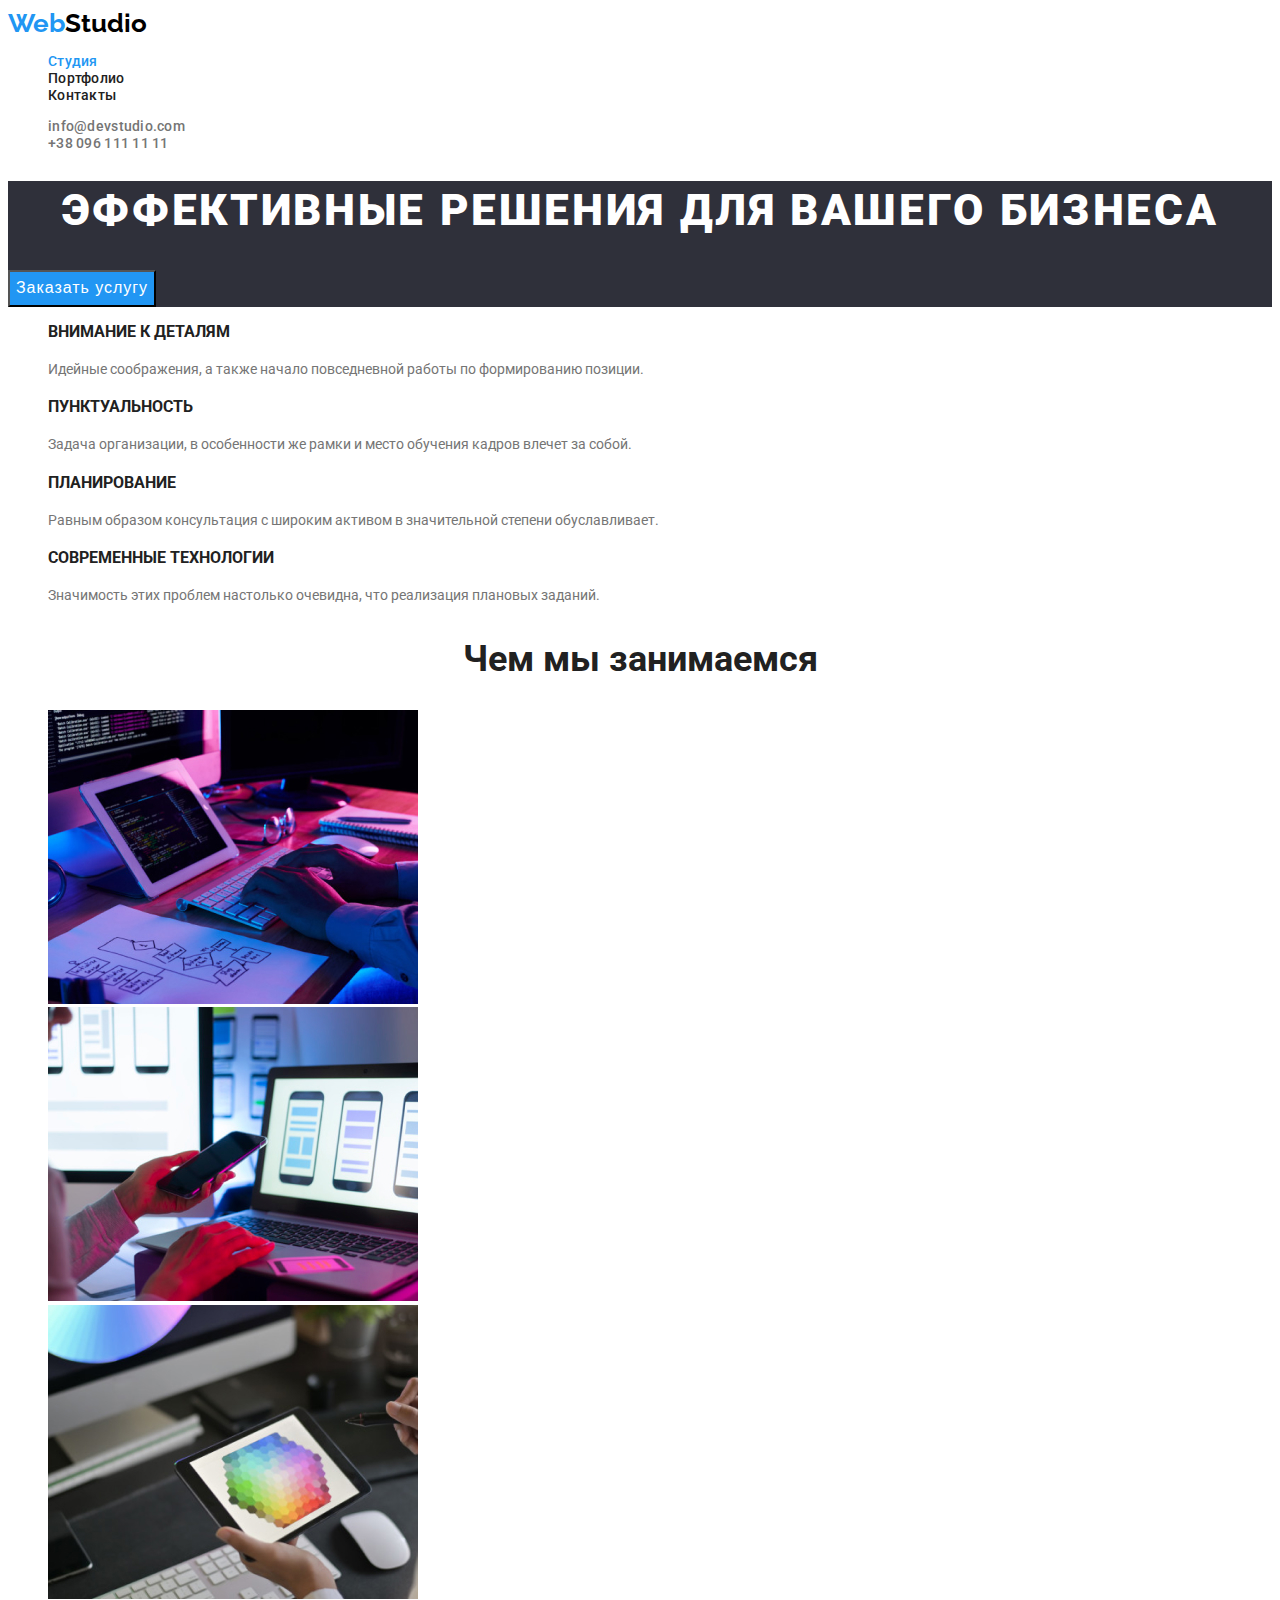
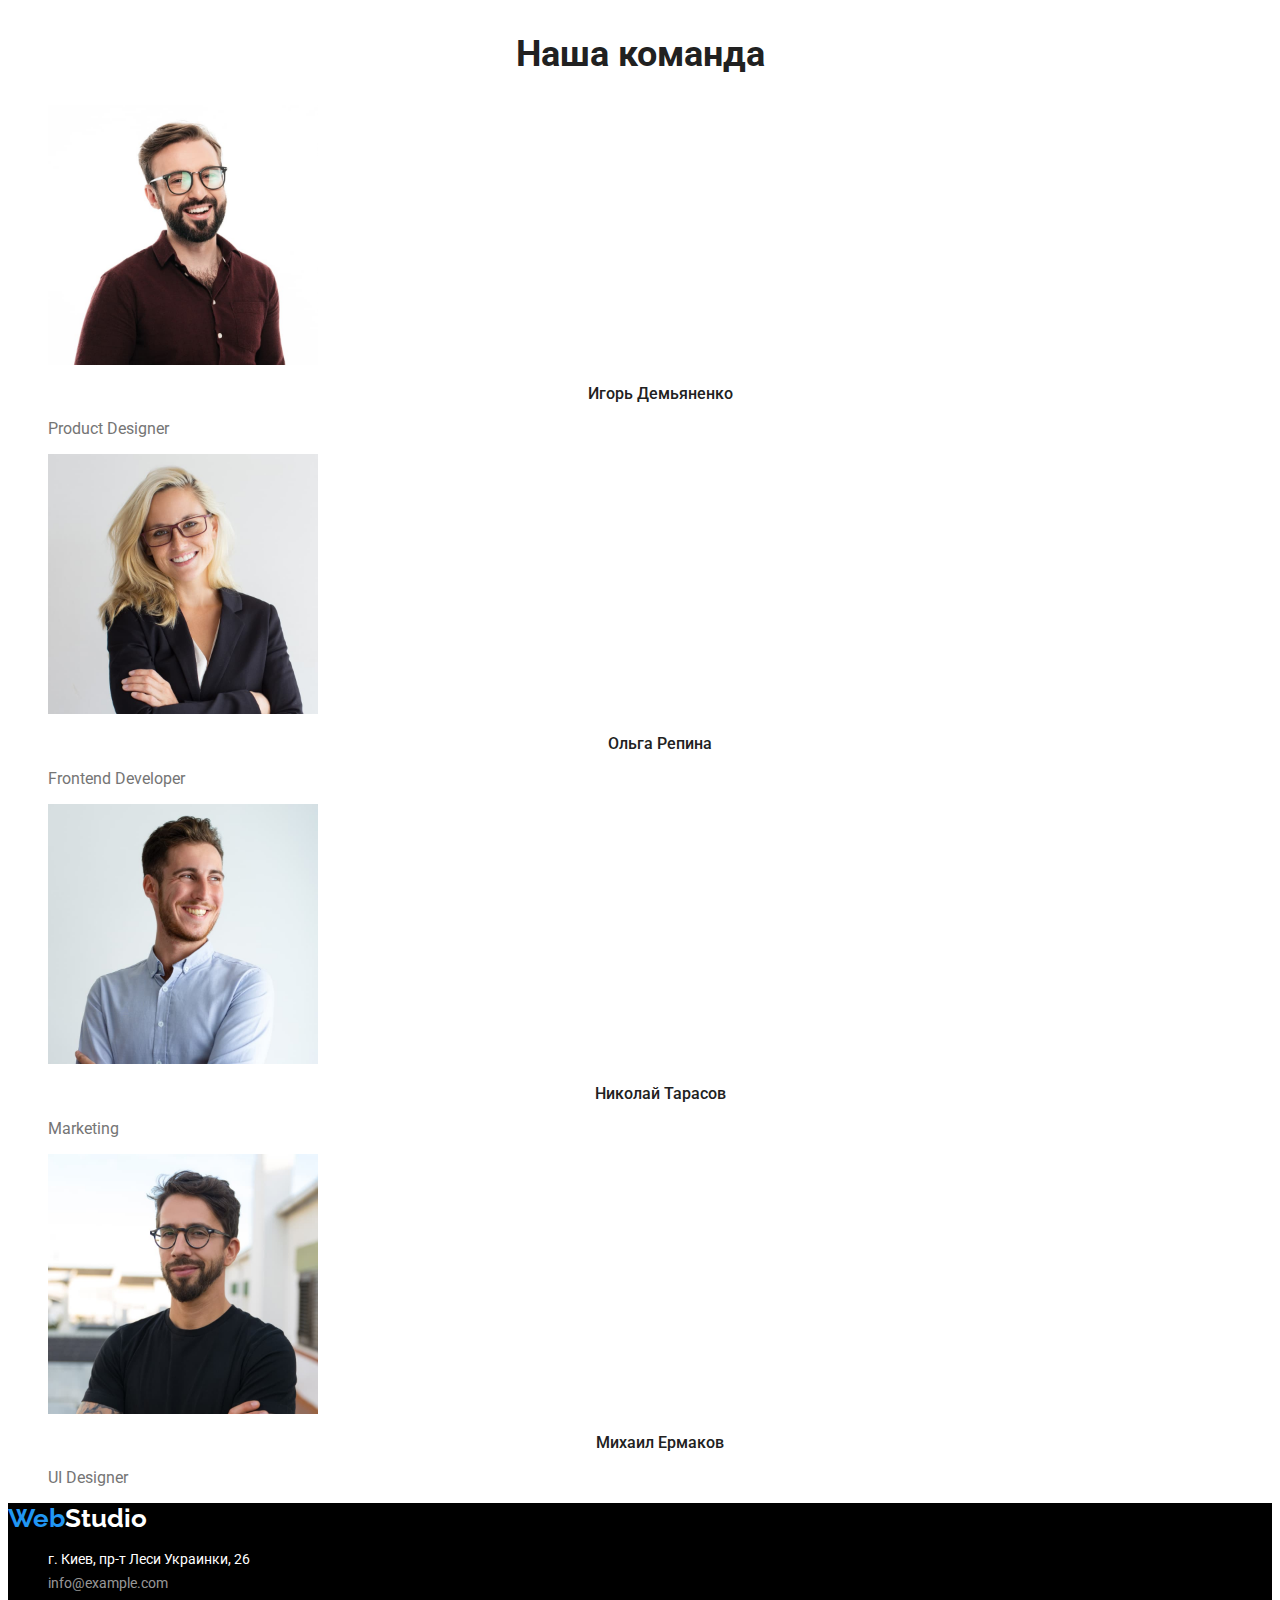
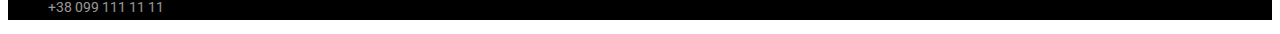
<file: index.html>
<!DOCTYPE html>
<html lang="ru">
<head>
    <meta charset="UTF-8">
    <meta http-equiv="X-UA-Compatible" content="IE=edge">
    <meta name="viewport" content="width=device-width, initial-scale=1.0">
    <title>WebStudio</title>
    <link rel="preconnect" href="https://fonts.googleapis.com">
    <link rel="preconnect" href="https://fonts.gstatic.com" crossorigin>
    <link href="https://fonts.googleapis.com/css2?family=Raleway:wght@700&family=Roboto:wght@400;500;700;900&display=swap"
        rel="stylesheet">
    <link rel="stylesheet" href="./css/styles.css">
</head>
<body>
    <!-- HEADER -->
    <header class="page-header">
        <nav class="page-nav">
        <a class="logo-link link" href="./index.html"><span class="logo-accent">Web</span>Studio</a>
        <ul class="menu-nav list">
            <li class="menu-item">
                <a class="menu-link current link" href="index.html">Студия</a>
            </li>
            <li class="menu-item">
                <a class="menu-link link" href="./portfolio.html">Портфолио</a>
            </li>
            <li class="menu-item">
                <a class="menu-link link" href="">Контакты</a>
            </li>
        </ul>
        </nav>
        <ul class="contact-list list">
            <li class="contact-list-item">
                <a class="accent-menu contact-link link" href="mailto:info@devstudio.com">info@devstudio.com</a>
            </li>
            <li class="contact-list-item">
                <a class="contact-link link" href="tel:+380961111111">+38 096 111 11 11</a>
            </li>
        </ul>
    </header>
    <main>
        <div>
            <!-- HERO -->
        <section class="hero">
            <h1 class="hero-name">Эффективные решения для вашего бизнеса</h1>
            <button class="modal-button button" type="button">Заказать услугу</button>
        </section>
        </div>
        <!-- ADVANTAGES -->
        <section class="description">
            <h2 class="section-title" hidden>Наши преимущества</h2>
            <ul class="description-list list">
                <li class="description-list-item">
                    <h3 class="description-subtitle">Внимание к деталям</h3>
                    <p class="description-text">Идейные соображения, а также начало повседневной работы по формированию позиции.</p>
                </li>
                <li class="description-list-item">
                    <h3 class="description-subtitle">Пунктуальность</h3>
                    <p class="description-text">Задача организации, в особенности же рамки и место обучения кадров влечет за собой.</p>
                </li>
                <li class="description-list-item">
                    <h3 class="description-subtitle">Планирование</h3>
                    <p class="description-text">Равным образом консультация с широким активом в значительной степени обуславливает.</p>
                </li>
                <li class="description-list-item">
                    <h3 class="description-subtitle">Современные технологии</h3>
                    <p class="description-text">Значимость этих проблем настолько очевидна, что реализация плановых заданий.</p>
                </li>
            </ul>
        </section>
        <!-- ABOUT -->
        <section class="about-section">
            <h2 class="section-title">Чем мы занимаемся</h2>
            <ul class="about-list list">
                <li class="about-list-item">
                    <img class="about-img"
                     src="./images/common/box1.jpg" 
                     alt="работа с проектом"
                     width="370"
                     height="294"
                     />
                </li>
                <li class="about-list-item">
                    <img class="about-img"
                     src="./images/common/box2.jpg" 
                     alt="работа с адаптацией"
                     width="370"
                     height="294"                    
                    />
                </li>
                <li class="about-list-item">
                    <img class="about-img"
                     src="./images/common/box3.jpg" 
                     alt="работа с дизайном"
                     width="370"
                     height="294"
                     />
                </li>
            </ul>
        </section>
        <!-- TEAM -->
        <section class="team-section">
            <h2 class="section-title">Наша команда</h2>
            <ul class="team-list list">
                <li class="team-list-item">
                    <img class="team-img"
                     src="./images/team/ihor-demynenko.jpg" 
                     alt="наши сотрудники" 
                     width="270" 
                     height="260"
                     />
                    <h3 class="team-subtitle">Игорь Демьяненко</h3>
                    <p class="team-text" lang="en">Product Designer</p>
                </li>
                <li class="team-list-item">
                    <img class="team-img"
                     src="./images/team/olga-repina.jpg" 
                     alt="наши сотрудники" 
                     width="270" 
                     height="260"
                     />
                    <h3 class="team-subtitle">Ольга Репина</h3>
                    <p class="team-text" lang="en">Frontend Developer</p>
                </li>
                <li class="team-list-item">
                    <img class="team-img"
                     src="./images/team/nickolay-tarasov.jpg" 
                     alt="наши сотрудники" 
                     width="270" 
                     height="260"
                     />
                    <h3 class="team-subtitle">Николай Тарасов</h3>
                    <p class="team-text" lang="en">Marketing</p>
                </li>
                <li class="team-list-item">
                    <img class="team-img"
                     src="./images/team/mickhail-ermakov.jpg" 
                     alt="наши сотрудники" 
                     width="270" 
                     height="260"
                     />
                    <h3 class="team-subtitle">Михаил Ермаков</h3>
                    <p class="team-text" lang="en">UI Designer</p>
                </li>
            </ul>
        </section>
    </main>
    <footer class="footer">
        <a class="logo-link link" href="./index.html"><span class="logo-accent">Web</span><span class="logo-accent-footer">Studio</span></a>
        <address class="adress">
            <ul class="adress footer-contact list">
                <li class="footer-contact-item">
                    <a class="adress-link link" href="https://goo.gl/maps/ktFDs5fqZ39yukf86"
                    target="_blank"
                    rel="noopener noreferrer">г. Киев, пр-т Леси Украинки, 26</a>
                </li>
                <li class="footer-contact-item">
                    <a class="footer-contact-link link" href="mailto:info@example.com">info@example.com</a>
                </li>
                <li class="footer-contact-item">
                    <a class="footer-contact-link link" href="tel:+380991111111">+38 099 111 11 11</a>
                </li>
            </ul>
        </address>
    </footer>
</body>
</html>
</file>
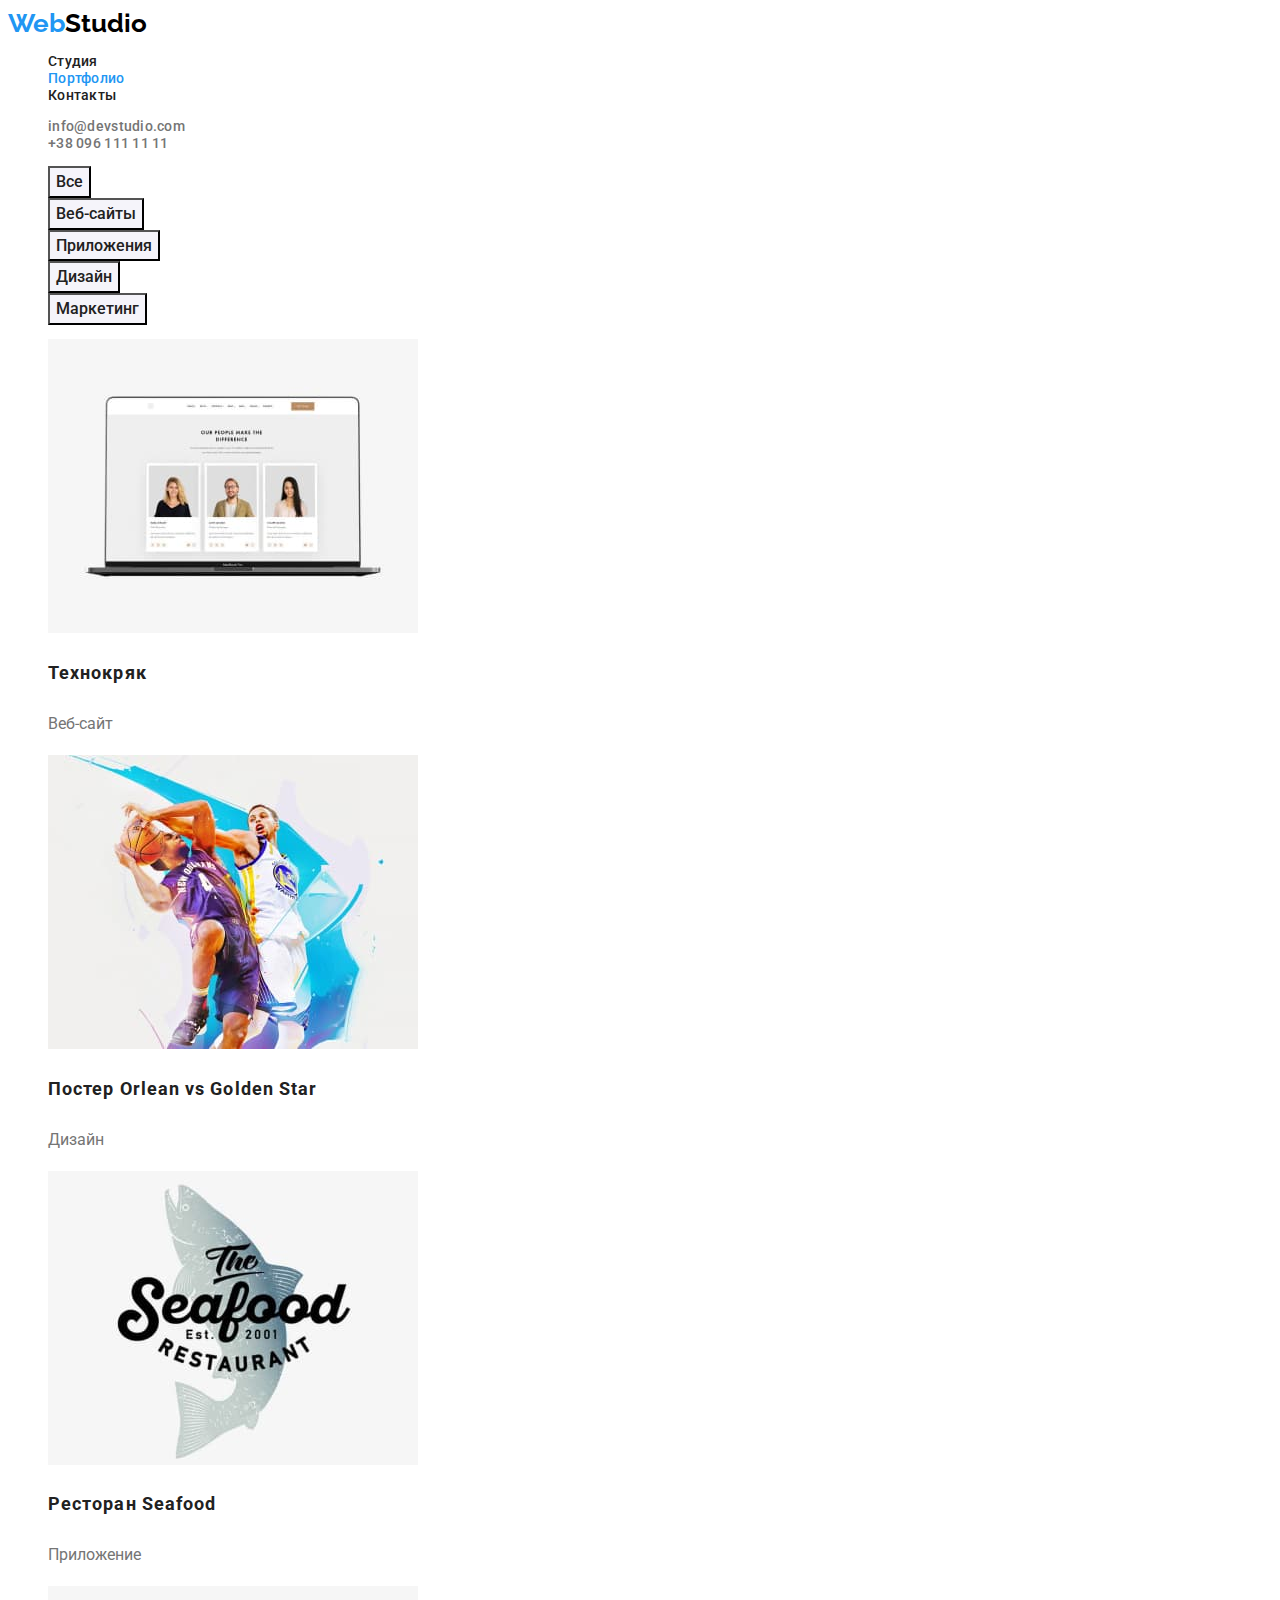
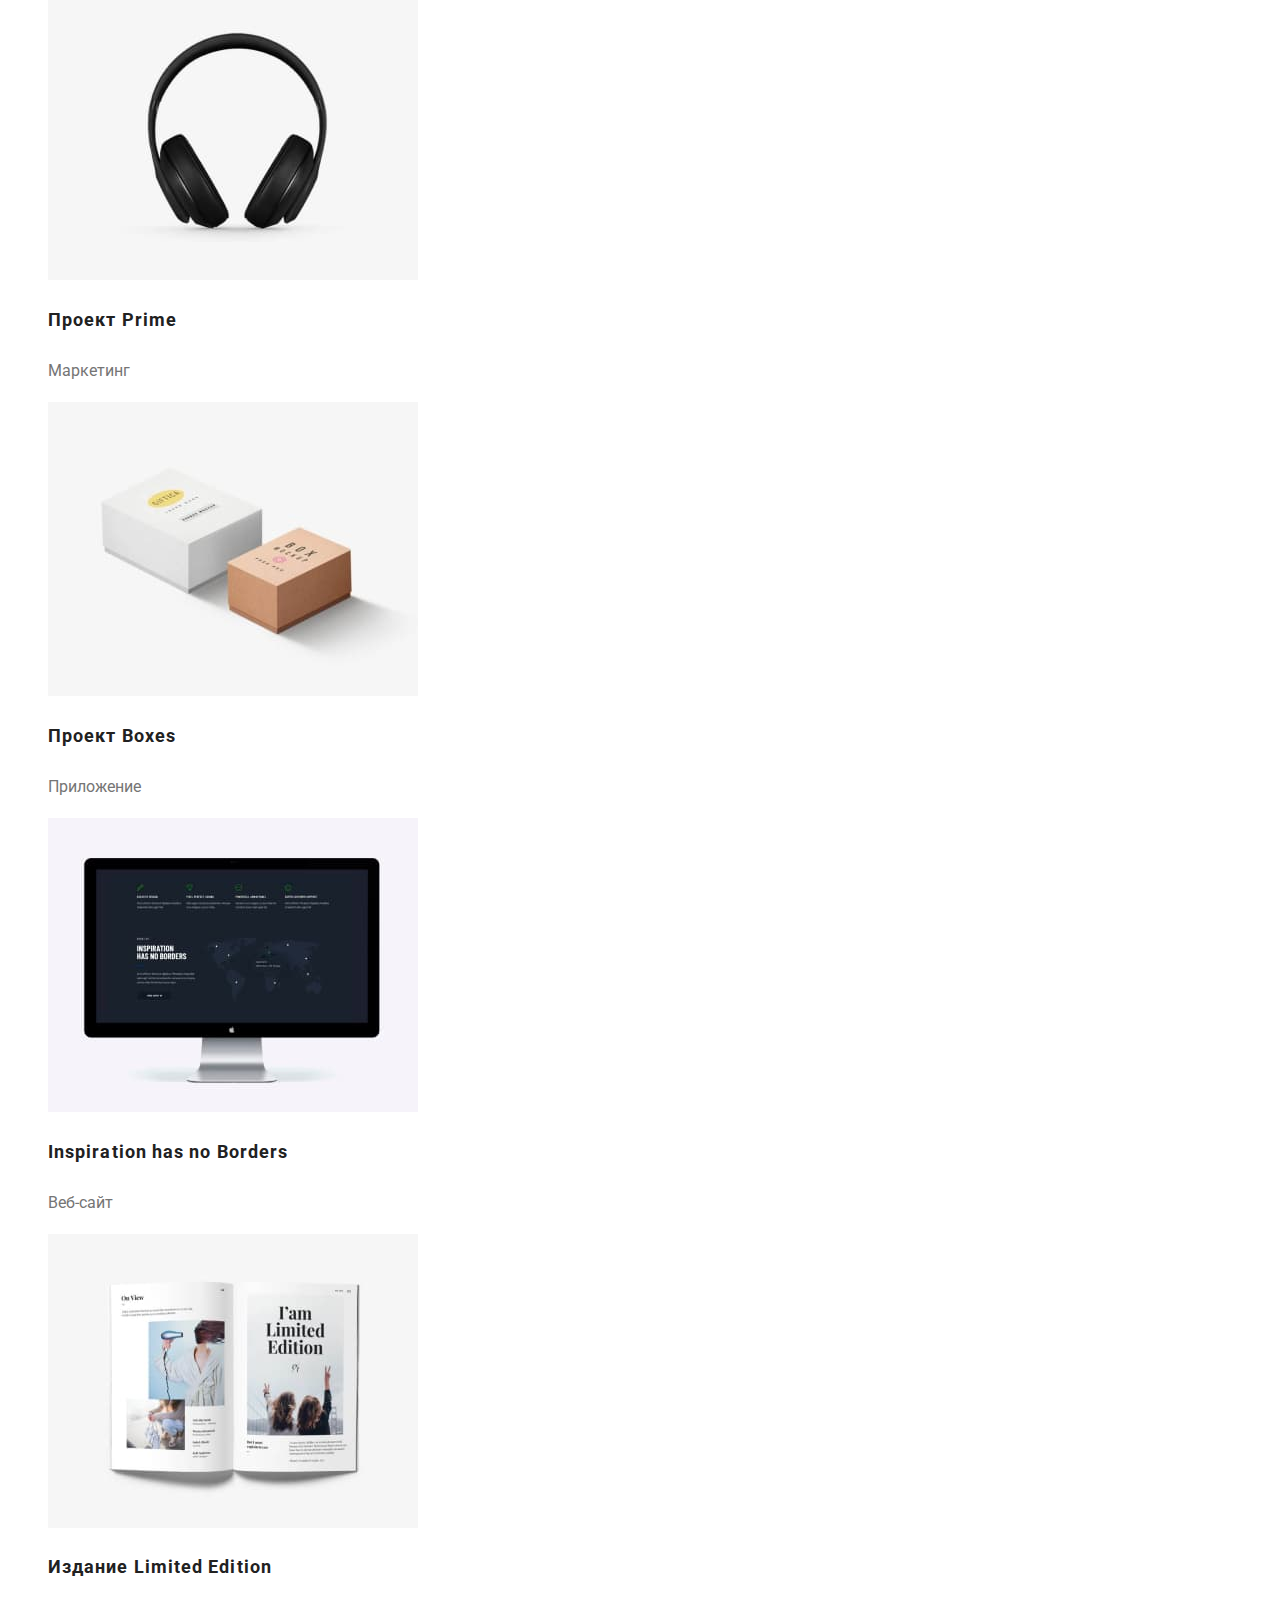
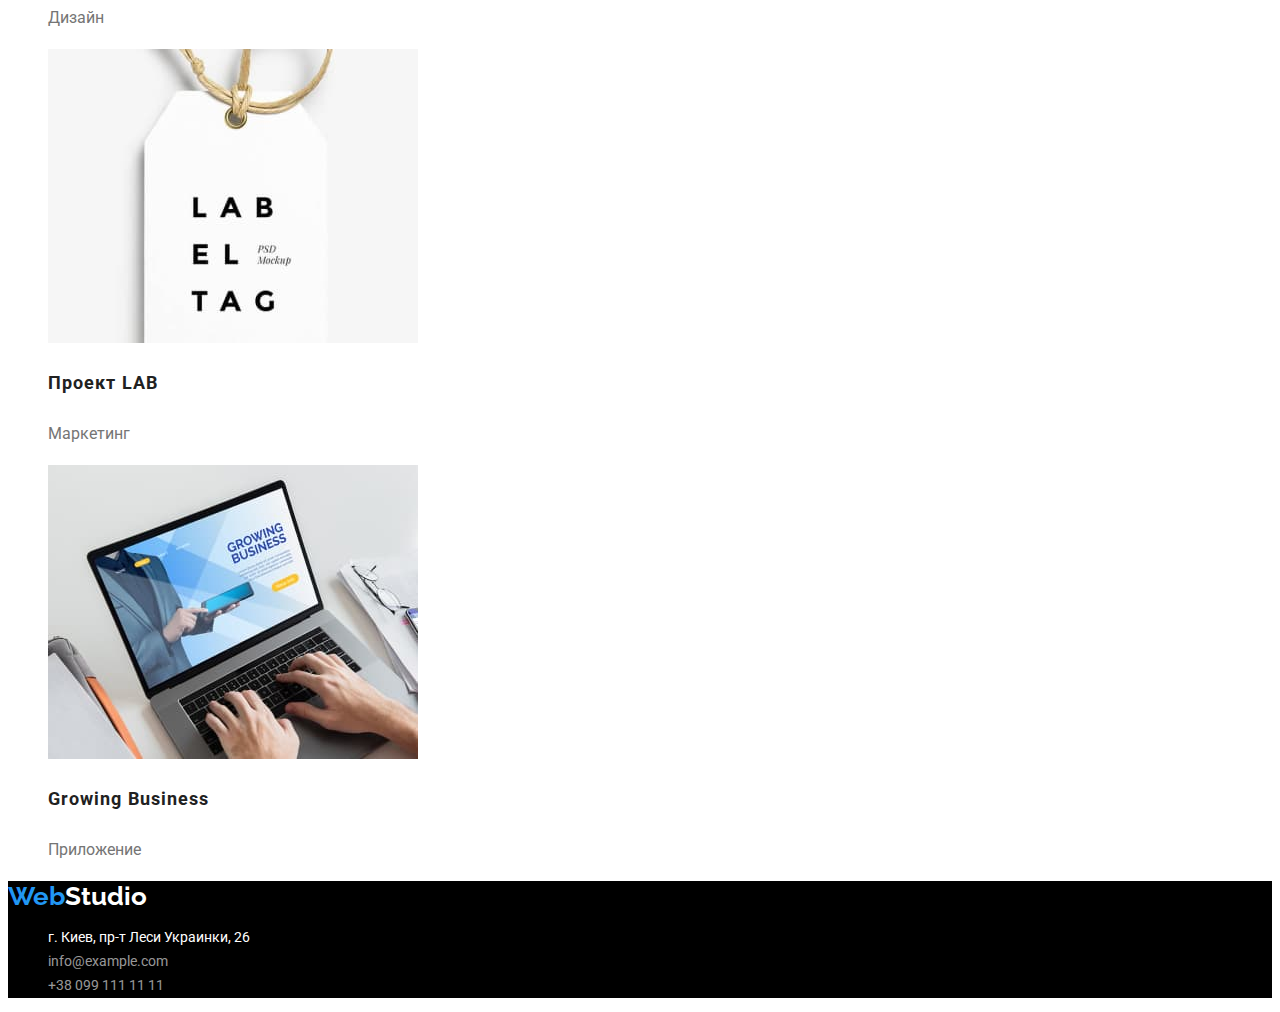
<file: portfolio.html>
<!DOCTYPE html>
<html lang="ru">
<head>
    <meta charset="UTF-8">
    <meta http-equiv="X-UA-Compatible" content="IE=edge">
    <meta name="viewport" content="width=device-width, initial-scale=1.0">
    <title>Portfolio</title>
    <link rel="preconnect" href="https://fonts.googleapis.com">
    <link rel="preconnect" href="https://fonts.gstatic.com" crossorigin>
    <link href="https://fonts.googleapis.com/css2?family=Raleway:wght@700&family=Roboto:wght@400;500;700;900&display=swap"
        rel="stylesheet">
    <link rel="stylesheet" href="./css/styles.css">
</head>
<body>
    <!-- HEADER -->
<header class="page-header">
    <nav class="page-nav">
        <a class="logo-link link" href="./index.html"><span class="logo-accent">Web</span>Studio</a>
        <ul class="menu-nav list">
            <li class="menu-item">
                <a class="menu-link link" href="./index.html">Студия</a>
            </li>
            <li class="menu-item">
                <a class="menu-link current link" href="./portfolio.html">Портфолио</a>
            </li>
            <li class="menu-item">
                <a class="menu-link link" href="">Контакты</a>
            </li>
        </ul>
    </nav>
    <ul class="contact-list list">
        <li class="contact-list-item">
            <a class="contact-link link" href="mailto:info@devstudio.com">info@devstudio.com</a>
        </li>
        <li class="contact-list-item">
            <a class="contact-link link" href="tel:+380961111111">+38 096 111 11 11</a>
        </li>
    </ul>
</header>
<main>
    <!-- HERO -->
    <section class="hero-portfolio">
        <h1 class="hero-name" hidden>Портфолио оформлений</h1>
        <ul class="menu list">
            <li><button class="menu-button current button" type="button">Все</button></li>
            <li><button class="menu-button current button" type="button">Веб-сайты</button></li>
            <li><button class="menu-button current button" type="button">Приложения</button></li>
            <li><button class="menu-button current button" type="button">Дизайн</button></li>
            <li><button class="menu-button current button" type="button">Маркетинг</button></li>
        </ul>
        <h2 class="project-title" hidden>Примеры</h2>
        <ul class="project-list list">
            <li class="project-list-item">
                <img class="project-img"
                src="./images/portfolio/techno-crack.jpg"
                alt="пример оформления проекта"
                width="370"
                height="294"
                />
                <h3 class="project-subtitle">Технокряк</h3>
                <p class="project-example">Веб-сайт</p>
            </li>
            <li class="project-list-item">
                <img class="project-img"
                src="./images/portfolio/poster.jpg"
                alt="пример оформления проекта"
                width="370"
                height="294"
                />
                <h3 class="project-subtitle">Постер <span lang="en">Orlean vs Golden Star</span></h3>
                <p class="project-example">Дизайн</p>
            </li>
            <li class="project-list-item">
                <img class="project-img"
                src="./images/portfolio/restaurant.jpg"
                alt="пример оформления проекта"
                width="370"
                height="294"
                />
                <h3 class="project-subtitle">Ресторан <span lang="en">Seafood</span></h3>
                <p class="project-example">Приложение</p>
            </li>
            <li class="project-list-item">
                <img class="project-img"
                src="./images/portfolio/prime.jpg"
                alt="пример оформления проекта"
                width="370"
                height="294"
                />
                <h3 class="project-subtitle">Проект <span lang="en">Prime</span></h3>
                <p class="project-example">Маркетинг</p>
            </li>
            <li class="project-list-item">
                <img class="project-img"
                src="./images/portfolio/boxes.jpg"
                alt="пример оформления проекта"
                width="370"
                height="294"
                />
                <h3 class="project-subtitle">Проект <span lang="en">Boxes</span></h3>
                <p class="project-example">Приложение</p>
            </li>
            <li class="project-list-item">
                <img class="project-img"
                src="./images/portfolio/inspiration.jpg"
                alt="пример оформления проекта"
                width="370"
                height="294"
                />
                <h3 class="project-subtitle"><span lang="en">Inspiration has no Borders</span></h3>
                <p class="project-example">Веб-сайт</p>
            </li>
            <li class="project-list-item">
                <img class="project-img"
                src="./images/portfolio/pressa.jpg"
                alt="пример оформления проекта"
                width="370"
                height="294"
                />
                <h3 class="project-subtitle">Издание <span lang="en">Limited Edition</span></h3>
                <p class="project-example">Дизайн</p>
            </li>
            <li class="project-list-item">
                <img class="project-img"
                src="./images/portfolio/lab.jpg"
                alt="пример оформления проекта"
                width="370"
                height="294"
                />
                <h3 class="project-subtitle">Проект <span lang="en">LAB</span></h3>
                <p class="project-example">Маркетинг</p>
            </li>
            <li class="project-list-item">
                <img class="project-img"
                src="./images/portfolio/business.jpg"
                alt="пример оформления проекта"
                width="370"
                height="294"
                />
                <h3 class="project-subtitle"><span lang="en">Growing Business</span></h3>
                <p class="project-example">Приложение</p>
            </li>
        </ul>
    </section>
</main>
<!-- FOOTER -->
<footer class="footer">
    <a class="logo-link link" href="./index.html"><span class="logo-accent">Web</span><span
            class="logo-accent-footer">Studio</span></a>
    <address class="adress">
        <ul class="adress footer-contact list">
            <li class="footer-contact-item">
                <a class="adress-link link" href="https://goo.gl/maps/ktFDs5fqZ39yukf86" target="_blank"
                    rel="noopener noreferrer">г. Киев, пр-т Леси Украинки, 26</a>
            </li>
            <li class="footer-contact-item">
                <a class="footer-contact-link link" href="mailto:info@example.com">info@example.com</a>
            </li>
            <li class="footer-contact-item">
                <a class="footer-contact-link link" href="tel:+380991111111">+38 099 111 11 11</a>
            </li>
        </ul>
    </address>
</footer>
</body>
</html>
</file>
<file: css/styles.css>
:root {
    --accent-color: #2196F3;
    --secondary-font: 'Raleway', sans-serif;
    --primary-theme-color: #E5E5E5;
    --secondary-theme-color: #F5F4FA;
    --third-theme-color: #FFFFFF;
    --primary-text-color: #212121;
    --secondary-text-color: #757575;
}
.list {
    list-style: none;
}
.link {
text-decoration: none;
}
.button:hover,
.button:focus {
    background-color: var(--accent-color);
    color: var(--third-theme-color);
}
.button {
    cursor: pointer;
}
.adress {
    font-style: normal;
}
body {
    font-family: 'Roboto', sans-serif;
    background-color: var(--third-theme-color);
    font-size: 14px;
    color: var(--secondary-text-color);
    line-height: 1.19;
}
/* HEADER */
.logo-link {
    font-family: var(--secondary-font);
    font-weight: 700;
    font-size: 26px;
    
    color: #000000;
}
.logo-accent {
    font-family: var(--secondary-font);
    font-weight: 700;
    font-size: 26px;
    color:var(--accent-color);
}
.menu-nav .link {
    font-weight: 500;
    line-height: 1.14;
    letter-spacing: 0.02em;
    color: var(--primary-text-color);
}
.menu-nav .link:hover,
.menu-nav .link:focus {
    color: var(--accent-color);
}
.menu-nav .link.current {
    color: var(--accent-color);
}
.contact-link {
    font-weight: 500;
    line-height: 1.14;
    letter-spacing: 0.02em;
    color: var(--secondary-text-color);
}
.contact-link:hover,
.contact-link:focus {
    color: var(--accent-color);
}
/* HERO */
.hero-name {
    font-weight: 900;
    font-size: 44px;
    line-height: 1.36;
    text-align: center;
    letter-spacing: 0.06em;
    text-transform: uppercase;
    color: var(--third-theme-color);
}
.modal-button {
    font-size: 16px;
    line-height: 1.88;
    display: flex;
    align-items: center;
    text-align: center;
    letter-spacing: 0.06em;
    color: var(--third-theme-color);
    background: var(--accent-color);
    }
.hero {
    background-color: #2F303A;
}
.menu-button {
    font-family: inherit;
    font-weight: 500;
    font-size: 16px;
    line-height: 1.62;
    text-align: center;
    color: var(--primary-text-color);
    background-color: var(--secondary-theme-color);
    background-color: ;
}
/* SECTION */
.section-title {
    font-size: 36px;
    line-height: 1.17;
    text-align: center;
    color: var(--primary-text-color);
}
.description-subtitle {
    line-height: 1.14;
    text-transform: uppercase;
    color: var(--primary-text-color);
}
.description-text {
    line-height: 1.71;
    color: var(--secondary-text-color);
}
.team-subtitle {
    font-weight: 500;
    font-size: 16px;
    text-align: center;
    color: var(--primary-text-color);
}
.team-text {
    font-size: 16px;
    color: var(--secondary-text-color);
}
/* FOOTER */
.footer {
    background-color: #000000;
}
.logo-accent-footer {
    font-family: var(--secondary-font);
    color: var(--third-theme-color);
}
.footer-contact-link {
    line-height: 1.71;
    color: rgba(255, 255, 255, 0.6);
}
.footer-contact-link:hover,
.footer-contact-link:focus {
    color: var(--accent-color);
    cursor: pointer;
}
.adress-link {
    line-height: 1.71;
    color: var(--third-theme-color);
}
/* PORTFOLIO */
.project-subtitle {
    font-size: 18px;
    line-height: 2;
    letter-spacing: 0.06em;
    color: var(--primary-text-color);
}
.project-example {
    font-size: 16px;
    line-height: 1.88;
    color: var(--secondary-text-color);
}
</file>
